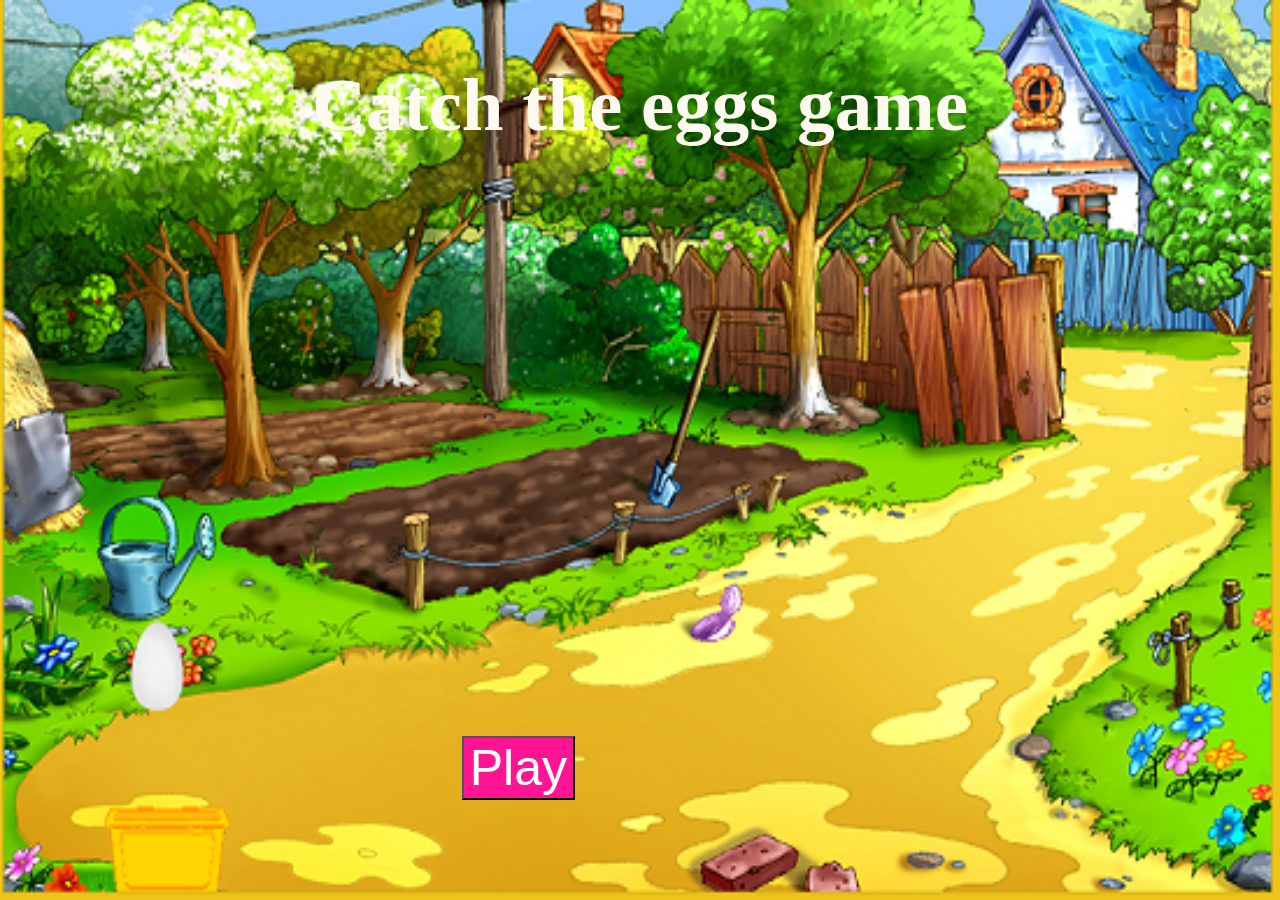
<file: Catch the eggs/index.html>
<!DOCTYPE html>
<html lang="en">
<head>
    <meta charset="UTF-8">
    <meta http-equiv="X-UA-Compatible" content="IE=edge">
    <meta name="viewport" content="width=device-width, initial-scale=1.0">
    <title>Document</title>
    <link rel="stylesheet" href="style.css">
</head>
<body>
    <div id="gamecont">
        
        <div class="head"><h2>Catch the eggs game</h2></div>
        <button id="btn">Play</button>
        



    </div>
    <script src="app.js"></script>
</body>
</html>
</file>
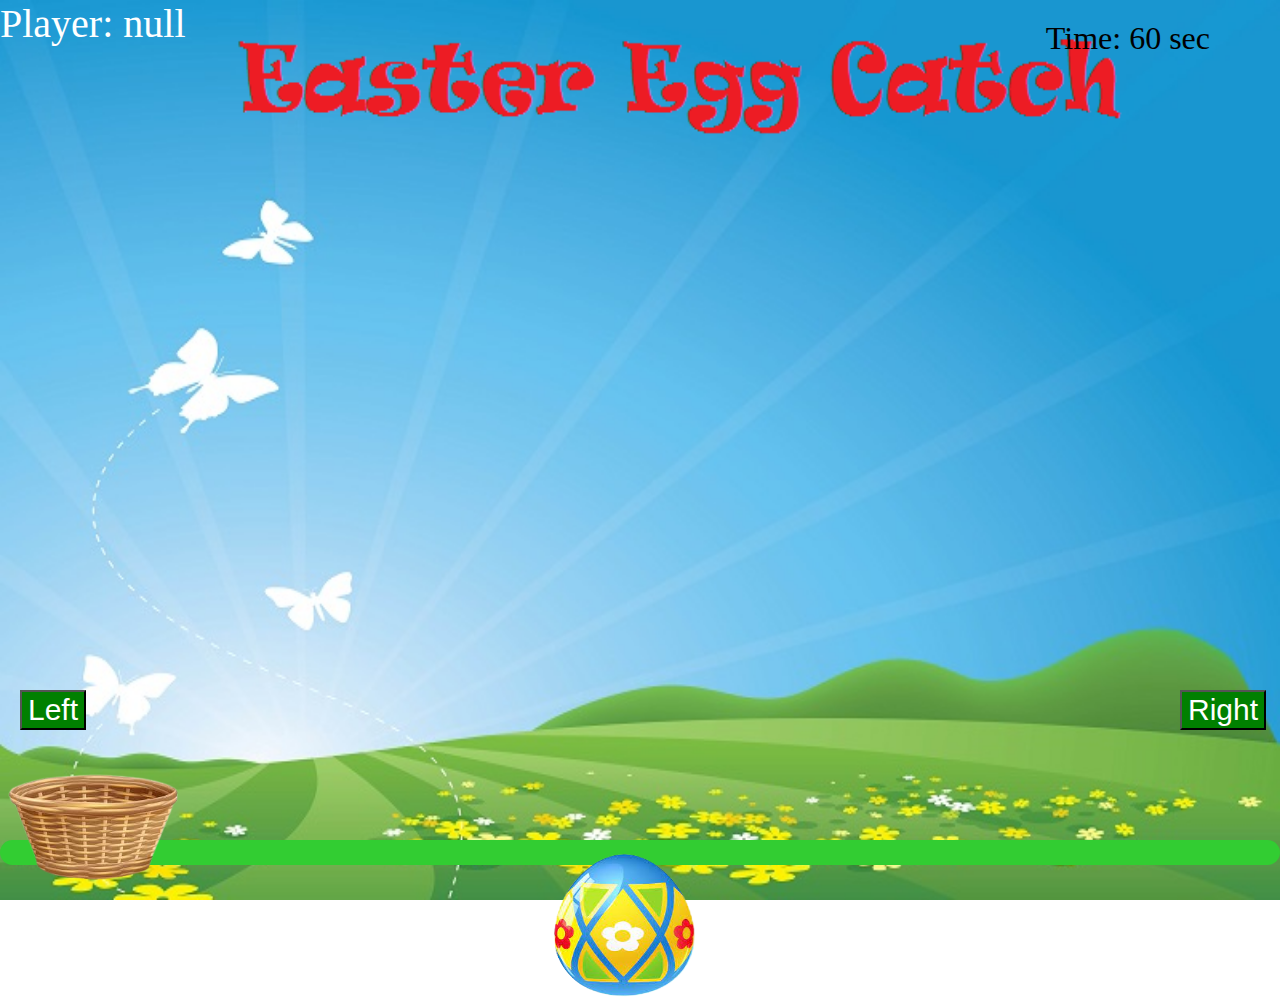
<file: Catch the eggs/game.html>
<!DOCTYPE html>
<html lang="en">
<head>
    <meta charset="UTF-8">
    <meta http-equiv="X-UA-Compatible" content="IE=edge">
    <meta name="viewport" content="width=device-width, initial-scale=1.0">
    <title>Document</title>
    <link rel="stylesheet" href="style2.css">
</head>
<body>
    <div class="game" id="game-body">
        <div id="player">Player:</div>
        <div id="timer-box"><span>Time: </span><span id="timer">60</span><span> sec</span></div>
        <div id="max-lives">
            <div id="lives">
            </div>
            
        </div>
        
    </div>
    <div id="basket"></div>
    <div id="left"><button>Left</button></div>
    <div id="right"><button>Right</button></div>
    </div>

        <script src="game.js"></script>
</body>
</html>
</file>
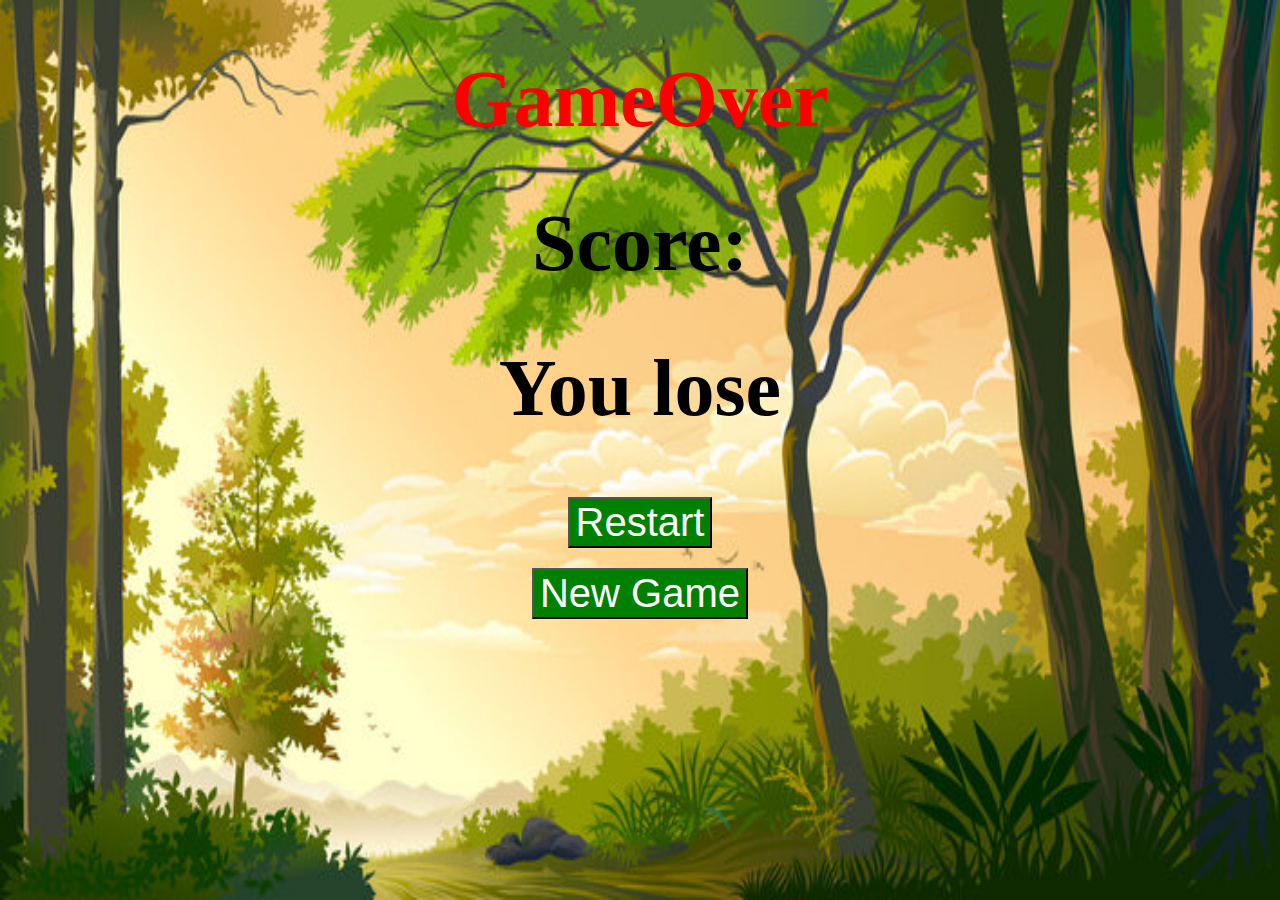
<file: Catch the eggs/gameover.html>
<!DOCTYPE html>
<html lang="en">
<head>
    <meta charset="UTF-8">
    <meta http-equiv="X-UA-Compatible" content="IE=edge">
    <meta name="viewport" content="width=device-width, initial-scale=1.0">
    <title>Document</title>
    <link rel="stylesheet" href="style4.css">
</head>
<body>
    
    <div id="container">
        <div id="gameover"><h1>GameOver</h1></div>
        <div id="score"><h1>Score:</h1></div>
        <div><h1>You lose</h1></div>
        <div id="btn1"><button>Restart</button></div>
        <div id="btn2"><button>New Game</button></div>




    <script src="./gameover.js"></script>
    </div>
</body>
</html>
</file>
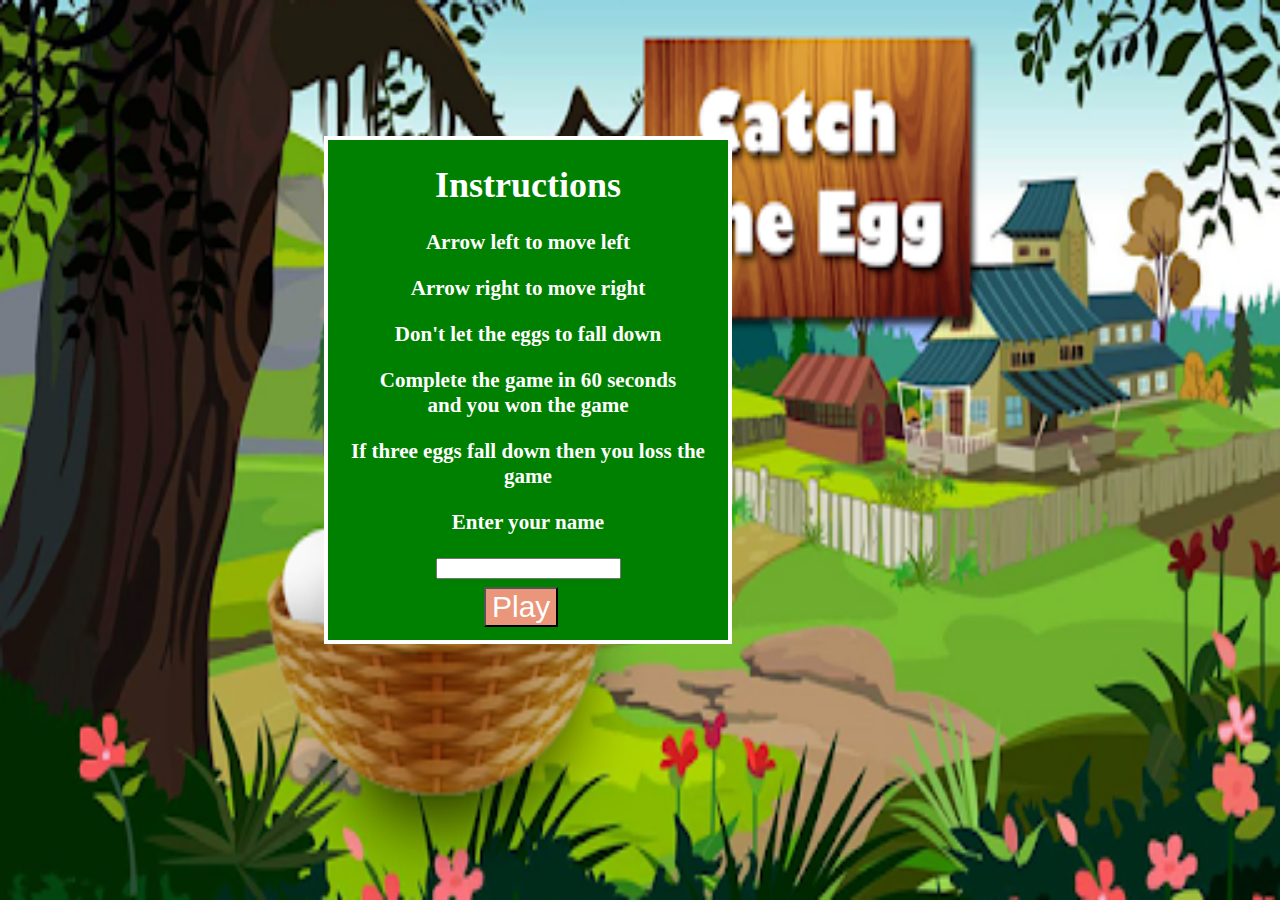
<file: Catch the eggs/instruct.html>
<!DOCTYPE html>
<html lang="en">
<head>
    <meta charset="UTF-8">
    <meta http-equiv="X-UA-Compatible" content="IE=edge">
    <meta name="viewport" content="width=device-width, initial-scale=1.0">
    <title>Document</title>
    <link rel="stylesheet" href="style3.css">
</head>
<body>
    <div id="box">
        <div id="terms">
            <h1>Instructions</h1>
            <h3>Arrow left to move left</h3>
            <h3>Arrow right to move right</h3>
            <h3>Don't let the eggs to fall down</h3>
            <h3>Complete the game in 60 seconds<br>and you won the game</h3>
            <h3>If three eggs fall down then you loss the game</h3>
            <h3>Enter your name</h3>
            <input id="user" type="text">
            <br>
            <button id="play">Play</button>

        </div>




    </div>
    <script src="instruct.js"></script>
</body>
</html>
</file>
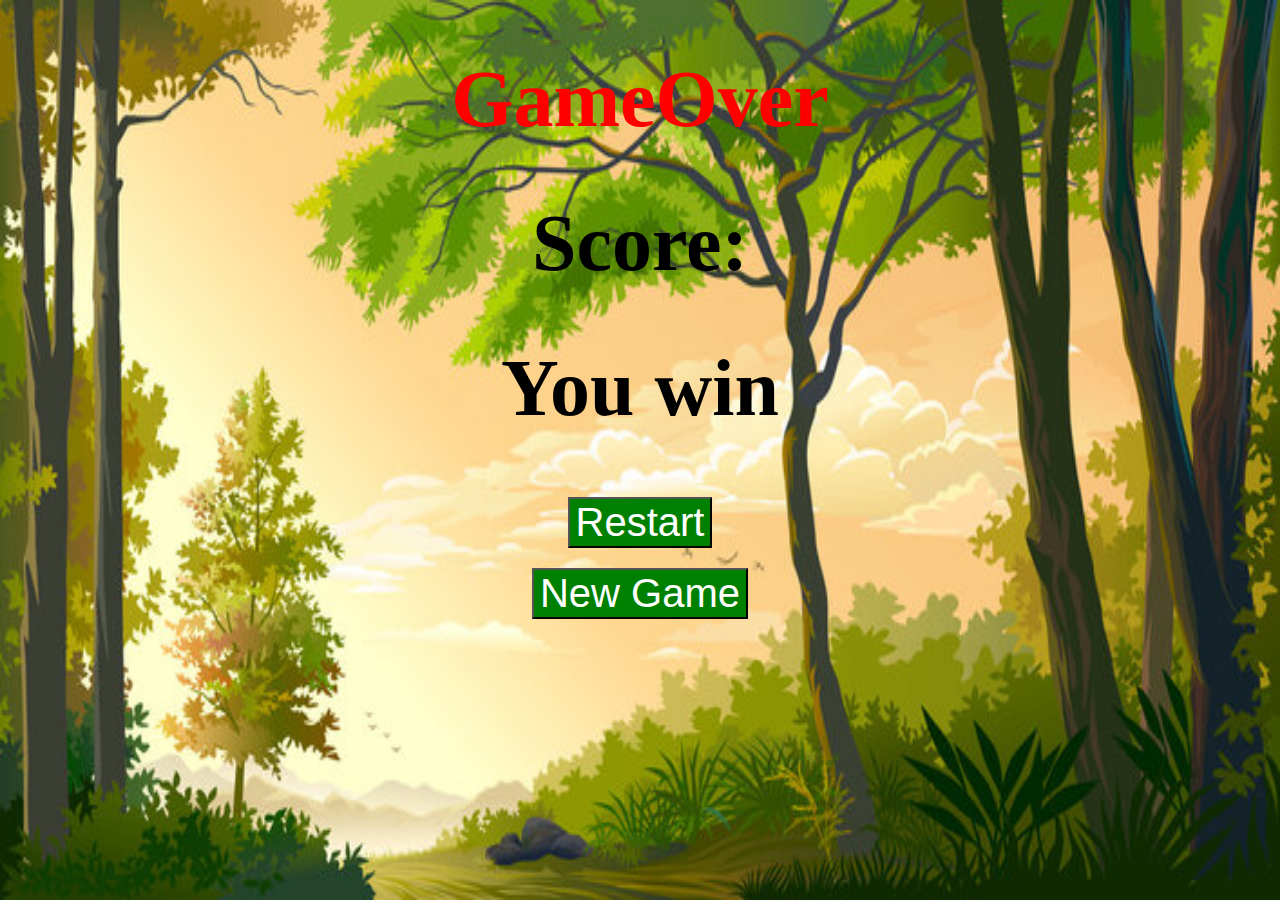
<file: Catch the eggs/win.html>
<!DOCTYPE html>
<html lang="en">
<head>
    <meta charset="UTF-8">
    <meta http-equiv="X-UA-Compatible" content="IE=edge">
    <meta name="viewport" content="width=device-width, initial-scale=1.0">
    <title>Document</title>
    <link rel="stylesheet" href="style4.css">
</head>
<body>
    
    <div id="container">
        <div id="gameover"><h1>GameOver</h1></div>
        <div id="score"><h1>Score:</h1></div>
        <div><h1>You win</h1></div>
        <div id="btn1"><button>Restart</button></div>
        <div id="btn2"><button>New Game</button></div>



        <script src="./gameover.js"></script>

    </div>
</body>
</html>
</file>
<file: Catch the eggs/style.css>
body{
    margin: 0px;
    padding: 0px;
    overflow: hidden;
}

#gamecont{
    background-image: url(./assets/eggsbg2.png);
    background-repeat: no-repeat;
    background-size: 100vw 100vh;
    width: 100vw;
    height: 100vh;

}

.head{
    display: flex;
    color: floralwhite;
    justify-content: center;
    font-size: 50px;
}

#btn{
bottom: 100px;
position: absolute;
right: 705px;
font-size: 50px;
background-color: deeppink;
color: white;
}



@media screen and (max-width:600px)  {
    body{
        background-color: green;
        
    }
    #gamecont{
        background-color: green;
        background-image: none;
    }
    .head{
        color: red;
        font-size: 20px;
    }
    #btn{
        position: absolute;
        left: 0px;
        right: 0px;
        bottom: 90px;
        background: blue;
    }
    
}
</file>
<file: Catch the eggs/style2.css>
body{
    margin: 0px;
    padding: 0px;
    overflow: hidden;
}



#lives {
    /* z-index: 2; */
    width: 50%;
    height: 25px;
    border-radius: 17px;
}

#game-body{
    background-image: url(./assets/game\ bg.png);
    background-repeat: no-repeat;
    background-size: 100vw 100vh;
    height: 100vh;
    width: 100vw;

}

#player{
    color: white;
    font-size: 40px;
    position: absolute;
}

#timer-box {
    font-size: 2em;
    padding: 20px;
    z-index: 1;
    position: absolute;
    right: 50px;
}

#max-lives {
    width: 100%;
    height: 25px;
    border-radius: 17px;
    background-color: limegreen;
    position: fixed;
    bottom: 35px;
    margin: 0 auto;
}

.egg-image{
    position: absolute;
    bottom: -100px;
    border-radius: 50%;
    /* opacity: 0.5; */
    animation: flying 0.5s infinite;
    /* z-index: 2; */
    width: 30vw;
    height: 30vw;
    max-width: 150px;
    max-height: 150px;
}

@keyframes flying {
    0% {
        top: 0px;
    }
    50%{
        top: 500px;
    }

    100% {
        bottom: 0px;
    }
}


#basket {
    height: 130px;
    width: 180px;
    position: absolute;
    bottom: 5px;
    background: url(./assets/basket-removebg-preview.png);
    background-size: cover;
    background-repeat: no-repeat;
    text-align: center;
    z-index: 11;
    left: 0px;
    right: 0px;
}


#left{
    color: #2e6526;
    height: 100px;
    width: 100px;
    position: absolute;
    bottom: 110px;
    left: 20px;
}

#right{
    color: white;
    height: 100px;
    width: 100px;
    position: absolute;
    bottom: 110px;
    right: 0px;
    
}

button{
    font-size: 30px;
    color: white;
    background-color: green;
}


@media screen and (max-width:600px) {

    #basket{
        height: 80px;
        width: 118px;
    }
    .egg-image{
        width: 15vw;
        height: 15vw;
    }
    #game-body{
        background-image: none;
        background-color: skyblue;
    }
    #max-lives{
        width: 0px;
    }
    #player{
        color: white;
    font-size: 20px;
    position: absolute;
    }
    #timer-box{
    font-size: 20px;
    z-index: 1;
    position: absolute;
    right: 50px;
    top: -20px;
    }

}
</file>
<file: Catch the eggs/style4.css>
body{
    height: 100%;
    width: 100%;
    overflow: hidden;
    margin: 0px;
    padding: 0px;
    background-image: url(./assets/background.jpg);
    background-repeat: no-repeat;
    background-size: 100vw 100vh;
    
}

#gameover{
    color: red;
}

#container{
    flex-direction: column;
    text-align: center;
    font-size: 40px;
    column-gap: 0px;
}

button{
    font-size: 40px;
    background-color: green;
    color: white;
    margin: 10px;
}
</file>
<file: Catch the eggs/style3.css>
body{
    background-color: black;
    margin: 0px;
    padding: 0px;
    background-image: url(./assets/inst.png);
    background-repeat: no-repeat;
    background-size: 100vw 100vh;
    height: 100%;
    width: 100%;
    overflow: hidden;
}

#box{
    height: 500px;
    width: 400px;
    background-color: green;
    border: 4px solid white;
    justify-content: space-around;
    display: flex;
    position: absolute;
    top: 136px;
    left: 324px;
    color: white;
}

#play{
    color: white;
    background-color: darksalmon;
    font-size: 30px;
    position: absolute;
    bottom: 13px;
    left: 156px;
}

#terms{
    text-align: center;
    font-size: 18px;
}


@media screen and (max-width:600px){
    body{
        background-image: none;
        background-color: black;
    }

    #box{
        height: 500px;
        width: 100vw;
        background-color: green;
        border: 4px solid white;
        justify-content: space-around;
        display: flex;
        position: unset;
        top: 136px;
        left: 324px;
        color: white;
    }
    #play{
        color: white;
        background-color: darksalmon;
        font-size: 30px;
        position: unset;
        bottom: 0px;
        left: 0px;
    }
}
</file>
